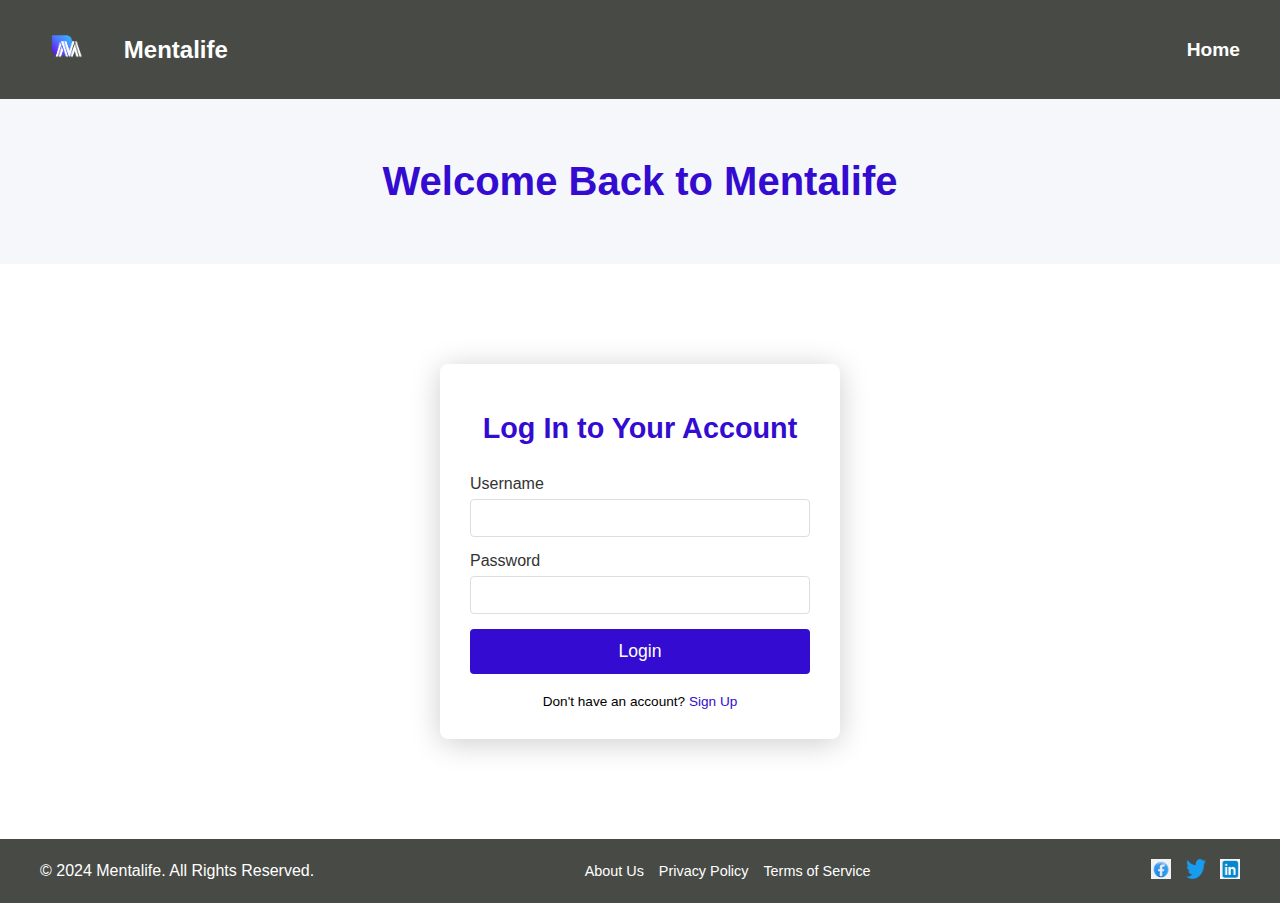
<file: login.html>
<!DOCTYPE html>
<html lang="en">

<head>
    <meta charset="UTF-8">
    <meta name="viewport" content="width=device-width, initial-scale=1.0">
    <title>Mentalife - Login</title>
    <link rel="stylesheet" href="login.css">


</head>

<body>
    <div class="navbar">
        <div class="logo2">
            <img src="Image/logo.png" alt="Mentalife Logo">
        </div>
        <h4>
            <b>Mentalife</b>
        </h4>
            <nav>
                <a href="index.html"><b>Home</b></a>
            </nav>
        
    </div>

    <header class="page-header">
        <h1>Welcome Back to Mentalife</h1>
    </header>

    <div class="login-container animate-float">
        <section id="login">
            <p id="signupMessage" class="message"></p>
            <p id="deleteMessage" class="message"></p>
            <br>
            <h2>Log In to Your Account</h2>

            <div class="loginForm">
                

                <form action="login.php" method="POST">
                    <div class="input-group animate-fade-in">
                        <label for="username">Username</label>
                        <input type="text" id="username" name="username" required>
                    </div>

                    <div class="input-group animate-fade-in delay-1">
                        <label for="password">Password</label>
                        <input type="password" id="password" name="password" required>
                    </div>

                    <button type="submit" class="btn-login animate-bounce">Login</button>
                    <p id="loginMessage" class="error"></p>
                    <p class="signup-link animate-fade-in delay-2">Don't have an account? <a href="signup.html">Sign
                            Up</a>
                    </p>
                </form>
            </div>
        </section>
    </div>

    <footer class="footer">
        <div class="footer-content">
            <p>&copy; 2024 Mentalife. All Rights Reserved.</p>
            <nav>
                <a href="#" id="aboutLink">About Us</a>
                <a href="#" id="privacyLink">Privacy Policy</a>
                <a href="#" id="termsLink">Terms of Service</a>
            </nav>

            <!-- Hidden About pop-up window -->
            <div id="aboutPop" class="popup">
                <h1>About Mentalife</h1>
                <p>Mentalife is a mental health platform offering resources to improve wellbeing...</p>
                <button id="closePopup" class="closePopup">Close</button>
            </div>

            <div id="privacyPop" class="popup">
                <h1>Privacy Policy</h1>
                <p>Your privacy matters to us:</p>
                <ol>
                    <li><strong>Data Collected:</strong> Personal info (name, email, etc.) and app usage.</li>
                    <li><strong>Use:</strong> To improve services and personalize experiences.</li>
                    <li><strong>Sharing:</strong> No selling of data; shared only for legal reasons or app security.
                    </li>
                    <li><strong>Security:</strong> Your data is protected with advanced measures.</li>
                    <li><strong>Your Rights:</strong> Access, update, or delete your data anytime.</li>
                    <li><strong>Children:</strong> Not for users under 13.</li>
                </ol>
                <button id="closePopup" class="closePopup">Close</button>
            </div>

            <div id="termsPop" class="popup">
                <h1>Terms of Service</h1>
                <p>Welcome to Mentalife! By using our app, you agree to these terms:</p>

                <ol>
                    <li><strong>Eligibility:</strong> Must be 13+ to use.</li>
                    <li><strong>Account:</strong> Provide accurate info; keep login details secure.</li>
                    <li><strong>Usage:</strong> No illegal, harmful, or offensive activities allowed.</li>
                    <li><strong>Liability:</strong> Use at your own risk. Mentalife isn’t a substitute for professional
                        advice.</li>
                    <li><strong>Termination:</strong> We can suspend or terminate accounts for violations.</li>
                    <li><strong>Updates:</strong> Terms may change; continued use means you accept updates.</li>
                </ol>
                <button id="closePopup" class="closePopup">Close</button>
            </div>

            <div class="social-links">
                <a href="#"><img src="Image/facebook.png" alt="Facebook"></a>
                <a href="#"><img src="Image/twitter.png" alt="Twitter"></a>
                <a href="#"><img src="Image/linkedin.png" alt="LinkedIn"></a>
            </div>
        </div>
    </footer>

    <script src="login.js"></script>
</body>

</html>
</file>
<file: login.css>
/* Reset default styles */
* {
    margin: 0;
    padding: 0;
    box-sizing: border-box;
    font-family: 'Arial', sans-serif;
}

/* Color Scheme */
:root {
    --primary-color: #330bd1;
    /* Light Blue */
    --secondary-color: #0b8d4e;
    /* Dark Gray */
    --accent-color: #ff5e5e;
    /* Bright Red */
    --text-color: #333333;
    /* Text Gray */
    --background-color: #f5f7fa;
    /* Soft Background */
}

.navbar {
    display: flex;
    justify-content: space-between;
    align-items: center;
    padding: 20px 40px;
    background-color: #484b45;
    color: white;
    animation: fadeIn 1s ease-in-out;
}

.logo2 img {
    width: 50px;
    /* Adjust the width as needed */
    height: 50px;
    /* Maintain aspect ratio */
    margin-right: 5px;
    /* Add space between the logo and text */
    margin-bottom: 5px;
    transition: transform 0.3s ease-in-out;
    /* Add a smooth hover effect */
}

.navbar h4 {
    font-size: 1.5rem;
    margin-right: 950px;
}

/* Move nav to the right */
.navbar nav {
    display: flex;
    margin-left: -20px;
 
}

.navbar nav a {
    color: white;
    text-decoration: none;
    font-size: 1.2rem;
    transition: color 0.3s;
}

.navbar nav a:hover {
    color: var(--accent-color);
}

/* Page header styles */
.page-header {
    text-align: center;
    padding: 60px 20px;
    background-color: var(--background-color);
    animation: slideDown 1s ease-in-out;
}

.page-header h1 {
    font-size: 2.5rem;
    color: var(--primary-color);
}

/* Login container styles */
.login-container {
    max-width: 400px;
    margin: 100px auto;
    padding: 30px;
    background-color: #ffffff;
    border-radius: 8px;
    box-shadow: 0 4px 30px rgba(0, 0, 0, 0.2);
    position: relative;
    transition: transform 0.5s ease, box-shadow 0.3s ease;
}

.login-container:hover {
    transform: translateY(-20px);
    box-shadow: 0 8px 40px rgba(0, 0, 0, 0.3);
}

#login h2 {
    text-align: center;
    font-size: 1.8rem;
    color: var(--primary-color);
    margin-bottom: 30px;
}

/* Input group styling */
.input-group {
    margin-bottom: 15px;
}

.input-group label {
    display: block;
    font-size: 1rem;
    color: var(--text-color);
    margin-bottom: 6px;
}

.input-group input {
    width: 100%;
    padding: 10px;
    font-size: 0.9rem;
    border: 1px solid #ddd;
    border-radius: 4px;
    transition: border-color 0.3s;
}

.input-group input:focus {
    border-color: var(--primary-color);
    outline: none;
}

/* Button styling */
.btn-login {
    width: 100%;
    padding: 12px;
    font-size: 1.1rem;
    background-color: var(--primary-color);
    color: white;
    border: none;
    border-radius: 4px;
    cursor: pointer;
    transition: background-color 0.3s, transform 0.2s;
}

.btn-login:hover {
    background-color: var(--accent-color);
}

.btn-login:active {
    transform: scale(0.98);
}

/* Sign-up link styling */
.signup-link {
    text-align: center;
    margin-top: 20px;
    font-size: 0.85rem;
}

.signup-link a {
    color: var(--primary-color);
    text-decoration: none;
}

.signup-link a:hover {
    text-decoration: underline;
}

/* Footer styles */
.footer {
    padding: 20px;
    background-color:#484b45;
    color: white;
    text-align: center;
}

.footer-content {
    display: flex;
    justify-content: space-between;
    align-items: center;
    max-width: 1200px;
    margin: 0 auto;
    flex-wrap: wrap;
}

.footer-content nav {
    display: flex;
    gap: 15px;
}

.footer-content nav a {
    color: white;
    text-decoration: none;
    font-size: 0.9rem;
}

.footer-content nav a:hover {
    color: var(--accent-color);
}

.social-links a {
    color: #320b8d;
    margin-left: 10px;
}

.social-links img {
    width: 20px;
    height: 20px;
    transition: transform 0.3s;
}

.social-links img:hover {
    transform: scale(1.1);
}

/* Animation styles */
@keyframes fadeIn {
    from {
        opacity: 0;
    }

    to {
        opacity: 1;
    }
}

@keyframes slideDown {
    from {
        transform: translateY(-50px);
        opacity: 0;
    }

    to {
        transform: translateY(0);
        opacity: 1;
    }
}

/* Responsive design */
@media (max-width: 768px) {
    .navbar {
        flex-direction: column;
    }

    .login-container {
        margin: 30px 20px;
        padding: 20px;
    }

    .page-header h1 {
        font-size: 2rem;
    }

    #login h2 {
        font-size: 1.6rem;
    }

    .footer-content {
        flex-direction: column;
        gap: 10px;
    }
}

/* Navbar styles */
.popup {
    display: none;
    /* Initially hidden */
    position: fixed;
    top: 50%;
    left: 50%;
    transform: translate(-50%, -50%);
    background-color: #ffffff;
    padding: 30px;
    border-radius: 10px;
    box-shadow: 0 4px 20px rgba(0, 0, 0, 0.3);
    z-index: 1000;
    /* Ensure it appears above other elements */
    width: 80%;
    max-width: 500px;
    animation: popUpScale 0.4s ease-out forwards;
}

/* Pop-up scaling animation */
@keyframes popUpScale {
    0% {
        transform: translate(-50%, -50%) scale(0.8);
        opacity: 0;
    }

    100% {
        transform: translate(-50%, -50%) scale(1);
        opacity: 1;
    }
}

.popup h1 {
    font-size: 1.8rem;
    color: #190fe3;
    margin-bottom: 15px;
}

.popup p {
    font-size: 1rem;
    color: black;
    line-height: 1.6;
}

.closePopup {
    display: block;
    margin-top: 20px;
    padding: 10px 20px;
    background-color: var(--primary-color);
    color: white;
    border: none;
    border-radius: 5px;
    cursor: pointer;
    transition: background-color 0.3s ease, transform 0.2s ease;
}

.closePopup:hover {
    background-color: #be0d39;
}

/* Overlay Background */
.overlay {
    display: none;
    /* Initially hidden */
    position: fixed;
    top: 0;
    left: 0;
    width: 100%;
    height: 100%;
    background-color: rgba(0, 0, 0, 0.5);
    z-index: 999;
}

/* Overlay fade-in animation */
@keyframes fadeInOverlay {
    from {
        opacity: 0;
    }

    to {
        opacity: 1;
    }
}

ol {
    list-style-type: disc; /* Use bullet points */
    padding-left: 20px; /* Space before the list */
    margin: 10px 0; /* Space around the list */
    text-align: left; /* Align text to the left */
  }
  
  li {
    margin-bottom: 8px; /* Space between list items */
    color: #34495e; /* Text color */
    font-size: 1rem; /* Font size */
  }
  li strong {
    color: #2c3e50; /* Bold text color for highlighted terms */
  }
</file>
